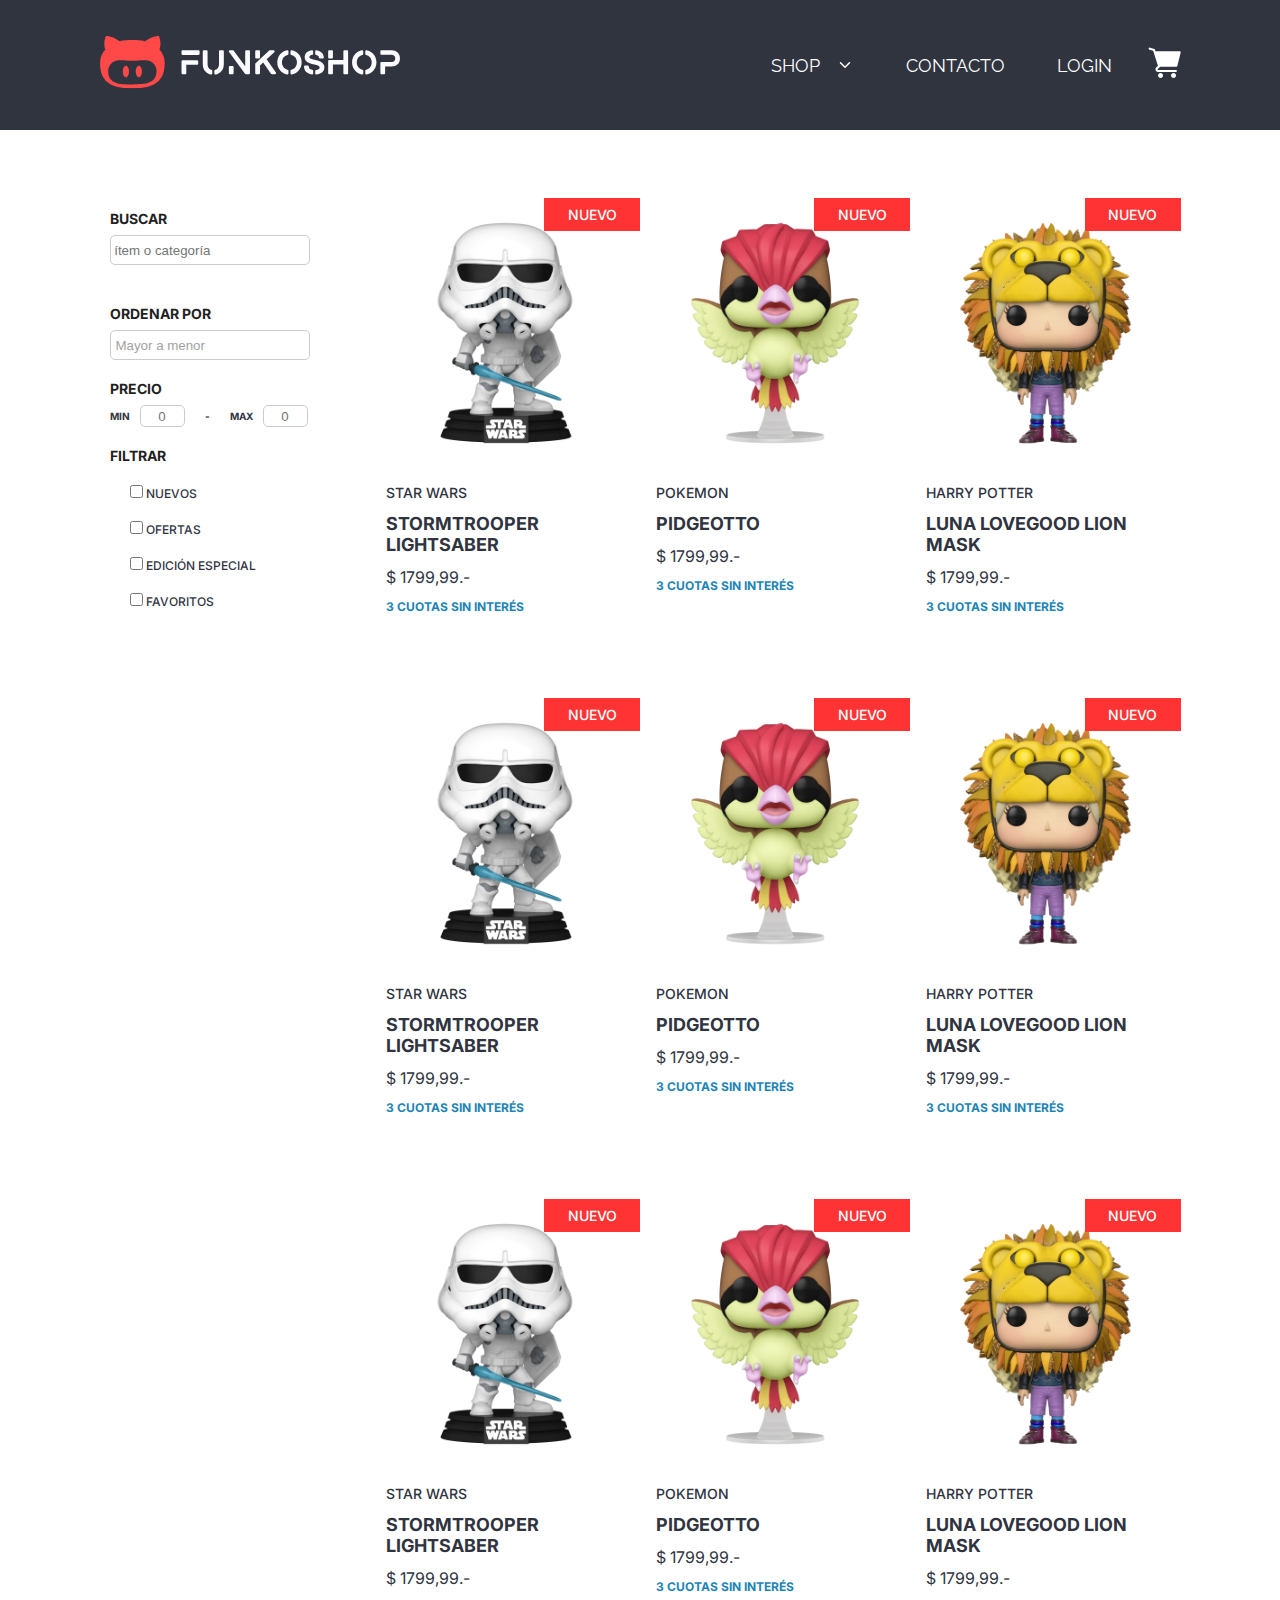
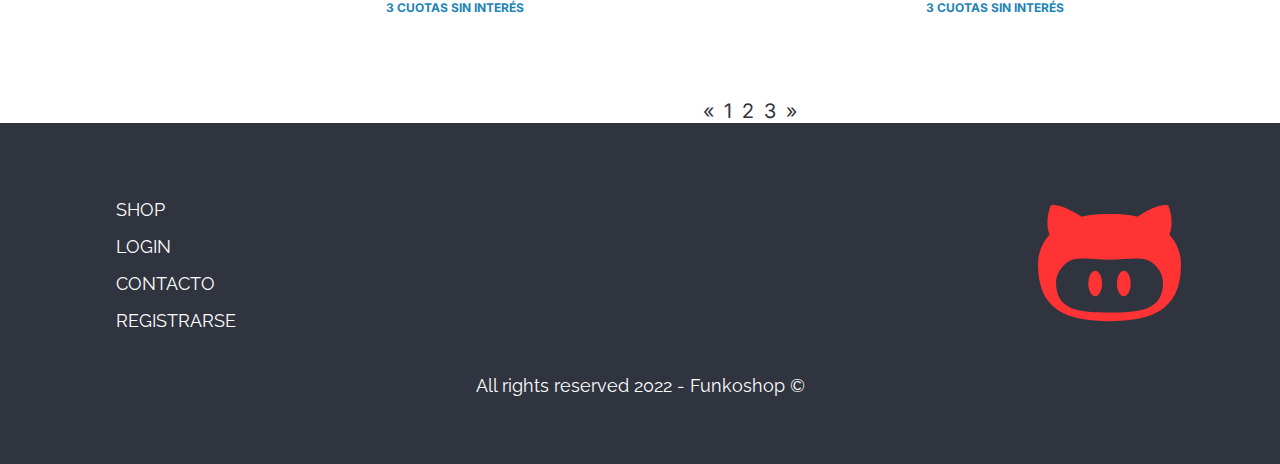
<file: pages/shop/shop.html>
<!DOCTYPE html>
<html lang="en">
<head>
    <meta charset="UTF-8">
    <meta http-equiv="X-UA-Compatible" content="IE=edge">
    <meta name="viewport" content="width=device-width, initial-scale=1.0">
    <title>SHOP</title>
        <link rel="stylesheet" href="/css/animation.css"> 
        <link rel="stylesheet" href="/css/collection.css">
        <link rel="stylesheet" href="/css/footer.css">
        <link rel="stylesheet" href="/css/header.css">
        <link rel="stylesheet" href="/css/hero.css">
        <link rel="stylesheet" href="/css/index.css"> <!-- Normalización -->
        <link rel="stylesheet" href="/css - SHOP/slider.css">
        <link href="https://cdn.jsdelivr.net/npm/bootstrap@5.3.0-alpha3/dist/css/bootstrap.min.css" rel="stylesheet" integrity="sha384-KK94CHFLLe+nY2dmCWGMq91rCGa5gtU4mk92HdvYe+M/SXH301p5ILy+dN9+nJOZ" crossorigin="anonymous">
        <link rel="stylesheet" href="/css - SHOP/pagination.css">
        
    
</head>
<body>
    <!-- Inicio Header -->
    <header>  <!-- Para el color de fondo. -->   
        <nav class="navbar container"> <!-- Voy a utilizar para posicionar los elementos internos y limitarles su crecimiento --> <!-- EL contenido va a ocupar 1200px por la clase container -->
            <picture class="navbar__logo">
                <a href="./index.html">     <!-- Encontrar error de porque no me redirigue a la página index.html -->
                   <img src="/img/branding/logo_light_horizontal.svg" alt="Isologotipo de la Marca Funcoshop">
                </a>
            </picture>
            
            <ul class="navbar__menu">
               <li class="navbar__item with-submenu">
                   <a class="navbar__link with-icon" href="./pages/shop.html"  target="_blank">SHOP<iconify-icon icon="tabler:chevron-down"></iconify-icon>
                    <svg xmlns="http://www.w3.org/2000/svg" width="1em" height="1em" viewBox="0 0 24 24"><path fill="none" stroke="currentColor" stroke-linecap="round" stroke-linejoin="round" stroke-width="2" d="m6 9l6 6l6-6"></path></svg></a> <!-- Al lado de SHOP va a estar nuestro icono -->
                   <ul class="submenu">
                       <li class="submenu__item">
                            <a href="" class="submenu__link">Funkos</a>
                       </li>
                       <li class="submenu__item">
                            <a href="" class="submenu__link">Remeras</a>
                       </li>
                       <li class="submenu__item">
                            <a href="" class="submenu__link">Llaveros</a>
                       </li>
                   </ul>
               </li>
               <li class="navbar__item">
                   <a class="navbar__link" href="./pages/contact.html">CONTACTO</a>
               </li>
               <li class="navbar__item">
                   <a class="navbar__link" href="./pages/login.html">LOGIN</a>
                </li>
               <li class="navbar__item">
                   <a class="navbar__cart" href="./pages/cart.html"><img src="/img/icons/cart-icon.svg" alt="icono de carrito"></a> <!--  -->
               </li>
            </ul>
        </nav>
    </header>  <!-- Fin header -->
   
    <section class="slider container">
         <ul class="slider__items">
            <aside class="formulario">
                <h2 class="formulario__title">BUSCAR</h2>
                <input class="formulario__input" type="text" id="fname" name="fname" placeholder=" ítem o categoría"><br>
                <h2 class="formulario__title">ORDENAR POR</h2>
                <select aria-label="Default select example">
                    <option selected > Mayor a menor</option>
                </select>  
                <!--<input class="formulario__input" type="text" placeholder=" Mayor a menor" ><iconify-icon icon="tabler:chevron-down"></iconify-icon></a> <!-- Al lado de SHOP va a estar nuestro icono -->
                <h2 class="formulario__title">PRECIO</h2> 
               <div class="cantidad">
                    <h4 class="cantidad__hd">MIN</h4> 
                    <input class="cantidad__m" type="number" placeholder="    0">
                    <h4 class="cantidad__-">-</h4>
                    <h4 class="cantidad__hd">MAX</h4>
                    <input class="cantidad__m"type="number" placeholder="    0"> 
               </div>

               <h2 class="formulario__title">FILTRAR</h2> 
               <div class="form-check">
                    <input class="form-check-input" type="checkbox" value="" id="flexCheckDefault">
                    <label class="form-check-label" for="flexCheckDefault">
                    NUEVOS
                    </label>
              </div>
              <div class="form-check">
                    <input class="form-check-input" type="checkbox" value="" id="flexCheckChecked" >
                    <label class="form-check-label" for="flexCheckChecked">
                    OFERTAS
                    </label>
              </div>
              <div class="form-check">
                    <input class="form-check-input" type="checkbox" value="" id="flexCheckChecked" >
                    <label class="form-check-label" for="flexCheckChecked">
                    EDICIÓN ESPECIAL
                    </label>
              </div>
              <div class="form-check">
                    <input class="form-check-input" type="checkbox" value="" id="flexCheckChecked" >
                    <label class="form-check-label" for="flexCheckChecked">
                    FAVORITOS
                    </label>
             </div>
          
            </aside>

            <l1 class="slider__item">
                <article class="card-item">
                    <a class="card-item__link" href="">
                        <picture class="card-item__cover">
                            <span class="card-item__tag">NUEVO</span>   <!-- Contenedor en linea. Sirven para aplicar estilos al texto -->
                            <img  src="/img/star-wars/trooper-1.webp" alt="Figura coleccionable Funko de un Stormtrooper">
                        
                        </picture>
                        <div class="card-item__content">
                            <p class="card-item__licence">STAR WARS</p>
                            <h4 class="card-item__name">STORMTROOPER LIGHTSABER</h4>
                            <p class="card-item__price">$ 1799,99.-</p>
                            <p class="card-item__promo">3 CUOTAS SIN INTERÉS</p>
                        </div>
                   </a>  
                </article>
            </l1>
            <l1 class="slider__item">
                <article class="card-item">
                    <a class="card-item__link" href="">
                        <picture class="card-item__cover">
                            <span class="card-item__tag">NUEVO</span>
                            <img class="card-item__img" src="/img/pokemon/pidgeotto-1.webp" > 
  
                        </picture>
                        <div class="card-item__content">
                            <p class="card-item__licence">POKEMON</p>
                            <h4 class="card-item__name">PIDGEOTTO</h4>
                            <p class="card-item__price">$ 1799,99.-</p>
                            <p class="card-item__promo">3 CUOTAS SIN INTERÉS</p>
                        </div>
                   </a>
                </article>
            </l1>
            <l1 class="slider__item">
                <article class="card-item">
                    <a class="card-item__link" href="">
                        <picture class="card-item__cover">
                            <span class="card-item__tag">NUEVO</span>
                            <img  src="/img/harry-potter/luna-1.webp" alt="Figura coleccionable Funko de Luna Lovegood">
                        </picture>
                        <div class="card-item__content">
                            <p class="card-item__licence">HARRY POTTER</p>
                            <h4 class="card-item__name">LUNA LOVEGOOD LION MASK</h4>
                            <p class="card-item__price">$ 1799,99.-</p>
                            <p class="card-item__promo">3 CUOTAS SIN INTERÉS</p>
                        </div>
                   </a>
                </article>
            </l1>
        </ul>
       
    </section>

<!-- 2° sección -->
<section class="slider container">
      
    <ul class="slider__items1">
        <l1 class="slider__item-1">
            <article class="card-item">
                <a class="card-item__link" href="">
                    <picture class="card-item__cover">
                        <span class="card-item__tag">NUEVO</span>   <!-- Contenedor en linea. Sirven para aplicar estilos al texto -->
                        <img  src="/img/star-wars/trooper-1.webp" alt="Figura coleccionable Funko de un Stormtrooper">
                    
                    </picture>
                    <div class="card-item__content">
                        <p class="card-item__licence">STAR WARS</p>
                        <h4 class="card-item__name">STORMTROOPER LIGHTSABER</h4>
                        <p class="card-item__price">$ 1799,99.-</p>
                        <p class="card-item__promo">3 CUOTAS SIN INTERÉS</p>
                    </div>
               </a>  
            </article>
        </l1>
        <l1 class="slider__item-2">
            <article class="card-item">
                <a class="card-item__link" href="">
                    <picture class="card-item__cover">
                        <span class="card-item__tag">NUEVO</span>
                        <img  src="/img/pokemon/pidgeotto-1.webp" alt="Figura coleccionable Funko de Pidgeotto"> <!-- Foto 1: frente -->
                    </picture>
                    <div class="card-item__content">
                        <p class="card-item__licence">POKEMON</p>
                        <h4 class="card-item__name">PIDGEOTTO</h4>
                        <p class="card-item__price">$ 1799,99.-</p>
                        <p class="card-item__promo">3 CUOTAS SIN INTERÉS</p>
                    </div>
               </a>
            </article>
        </l1>
        <l1 class="slider__item-3">
            <article class="card-item">
                <a class="card-item__link" href="">
                    <picture class="card-item__cover">
                        <span class="card-item__tag">NUEVO</span>
                        <img  src="/img/harry-potter/luna-1.webp" alt="Figura coleccionable Funko de Luna Lovegood">
                    </picture>
                    <div class="card-item__content">
                        <p class="card-item__licence">HARRY POTTER</p>
                        <h4 class="card-item__name">LUNA LOVEGOOD LION MASK</h4>
                        <p class="card-item__price">$ 1799,99.-</p>
                        <p class="card-item__promo">3 CUOTAS SIN INTERÉS</p>
                    </div>
               </a>
            </article>
        </l1>
    </ul>
</section>

<!-- 3° SECCIÓN -->
<section class="slider container">
      
    <ul class="slider__items1">
        <l1 class="slider__item-1">
            <article class="card-item">
                <a class="card-item__link" href="">
                    <picture class="card-item__cover">
                        <span class="card-item__tag">NUEVO</span>   <!-- Contenedor en linea. Sirven para aplicar estilos al texto -->
                        <img  src="/img/star-wars/trooper-1.webp" alt="Figura coleccionable Funko de un Stormtrooper">
                    
                    </picture>
                    <div class="card-item__content">
                        <p class="card-item__licence">STAR WARS</p>
                        <h4 class="card-item__name">STORMTROOPER LIGHTSABER</h4>
                        <p class="card-item__price">$ 1799,99.-</p>
                        <p class="card-item__promo">3 CUOTAS SIN INTERÉS</p>
                    </div>
               </a>  
            </article>
        </l1>
        <l1 class="slider__item-2">
            <article class="card-item">
                <a class="card-item__link" href="">
                    <picture class="card-item__cover">
                        <span class="card-item__tag">NUEVO</span>
                        <img  src="/img/pokemon/pidgeotto-1.webp" alt="Figura coleccionable Funko de Pidgeotto"> <!-- Foto 1: frente -->
                    </picture>
                    <div class="card-item__content">
                        <p class="card-item__licence">POKEMON</p>
                        <h4 class="card-item__name">PIDGEOTTO</h4>
                        <p class="card-item__price">$ 1799,99.-</p>
                        <p class="card-item__promo">3 CUOTAS SIN INTERÉS</p>
                    </div>
               </a>
            </article>
        </l1>
        <l1 class="slider__item-3">
            <article class="card-item">
                <a class="card-item__link" href="">
                    <picture class="card-item__cover">
                        <span class="card-item__tag">NUEVO</span>
                        <img  src="/img/harry-potter/luna-1.webp" alt="Figura coleccionable Funko de Luna Lovegood">
                    </picture>
                    <div class="card-item__content">
                        <p class="card-item__licence">HARRY POTTER</p>
                        <h4 class="card-item__name">LUNA LOVEGOOD LION MASK</h4>
                        <p class="card-item__price">$ 1799,99.-</p>
                        <p class="card-item__promo">3 CUOTAS SIN INTERÉS</p>
                    </div>
               </a>
            </article>
        </l1>
    </ul>
</section>

<!-- Creación del deslizable -->
<!-- <nav aria-label="Page navigation example">
    <ul class="pagination container">
        <li class="page-item">
            <a class="page-link" href="#" aria-label="Previous">
            <span aria-hidden="true">&laquo;</span>
            </a>
        </li>
        <li class="page-item">
            <input class="pagination__input" placeholder="1">
            <input class="pagination__input" placeholder="2">
            <input class="pagination__input" placeholder="...">
            <input class="pagination__input" placeholder="9">
            <input class="pagination__input" placeholder="10">
        </li>
        <li class="page-item">
            <a class="page-link" href="#" aria-label="Next">
            <span aria-hidden="true">&raquo;</span>
            </a>
        </li>
    </ul>
  </nav> -->

  <nav aria-label="Page navigation example">
  <ul class="pagination">
    <li class="page-item">
      <a class="page-link" href="#" aria-label="Previous">
        <span aria-hidden="true">&laquo;</span>
      </a>
    </li>
    <li class="page-item"><a class="page-link" href="#">1</a></li>
    <li class="page-item"><a class="page-link" href="#">2</a></li>
    <li class="page-item"><a class="page-link" href="#">3</a></li>
    <li class="page-item">
      <a class="page-link" href="#" aria-label="Next">
        <span aria-hidden="true">&raquo;</span>
      </a>
    </li>
  </ul>
</nav>

  <footer class="footer">
    <nav class="navbar container">
        <ul clas="navbar__items">
            <li class="navbar__item">
                <a class="navbar__link" href="/pages/shop.html">SHOP</a>
            </li>
            <li class="navbar__item">
                <a class="navbar__link" href="/pages/register.html">LOGIN</a>
            </li>
            <li class="navbar__item">
                <a class="navbar__link" href="/pages/login.html">CONTACTO</a>
            </li>
            <li class="navbar__item">
                <a class="navbar__link" href="/pages/contacto.html">REGISTRARSE</a>
            </li>
        </ul>
        <picture>
            <img src="/img/branding/isotype.svg" alt="Isotipo de la marca Funkoshop">
        </picture>
    </nav> 
    <p class="footer__copy">All rights reserved 2022 - Funkoshop &copy;</p>
</footer>
  
  
<script src="https://cdn.jsdelivr.net/npm/bootstrap@5.3.0-alpha3/dist/js/bootstrap.bundle.min.js" integrity="sha384-ENjdO4Dr2bkBIFxQpeoTz1HIcje39Wm4jDKdf19U8gI4ddQ3GYNS7NTKfAdVQSZe" crossorigin="anonymous"></script> 
</body>
</html>
</file>
<file: css/animation.css>
/* Animación */
@keyframes animacion{
    0%{
        opacity: 0;
    }
    100%{
        opacity: 1;
    }
}
</file>
<file: css/collection.css>
/* COLLECCIONES */

.collection{
    display:grid;
    grid-template-columns: repeat(2, 1fr); /* Creacion de dos columnas 50 y 50 */
    align-items: center;
    padding: var(--spacing-16) 0;
}

.collection:nth-child(2) .collection__cover{
    order: -1;      /* La imagen pasa a la izquierda */
}

.collection__content{
    display: flex;
    flex-direction: column;
    gap: var(--spacing-24);
    align-items: start; 
}

.collection__title{
    font-family: var(--alternative-font);
    font-size: var(--font-display);
    font-weight: 500;
}

.collection__text{
    font-family: var(--alternative-font);
    font-size: var(--font-large);
    font-weight: 300;
    border-bottom: 2px solid var(--primart-solid);  
    padding-bottom: var(--spacing-20);
}

.collection__link{
    display: inline-block;
    font-size: var(--font-medium);
    background-color: var(--dark-bg-solid);
    color: var(--light-font-solid);
    padding: var(--spacing-16) var(--spacing-36);
    border-radius: 50px;
    font-weight: 500;
    transition: background .3s ease-in-out;
}
/* Siempre que haya un hover poner la transicion correspondiente*/
.collection__link:hover{
    background-color: var(--primart-solid);
}
</file>
<file: css/footer.css>
/* FOOTER */

.footer{
    background-color: var(--dark-bg-solid);
    padding: var(--spacing-68);
}

.footer__copy{
    text-align: center;
    margin-top: var(--spacing-36);
}
</file>
<file: css/header.css>
/* HEADER: ETIQUETA PADRE */    /* Escribo todos los estilos para el HEADER */

header{
    background-color: var(--dark-bg-solid);
    padding: var(--spacing-36); /* Me toma los 1200px */
}

.navbar{
    display: flex;
    justify-content: space-between; /* Alinea el contenido */
    align-items: center;    /* Centro el contenido */

}

.navbar__logo{          
    max-width: 300px;   
}

.navbar__menu{
    display: flex;
    align-items: center;
    gap: var(--spacing-20); /* Separa los elementos */
    
}    

.navbar__link{  /* Le doy estilos a los enlaces */
    font-size: var(--font-medium);
    padding: var(--spacing-8) var(--spacing-16);
    display: inline-block;
    transition: background .3s ease-in-out;
    position: relative; /* El padre tiene que tener esa posicion para que el hijo se posicione de manera absoluta*/
    text-decoration: none;
    color:rgb(255, 255, 255);
}

.navbar__link:hover{
    background-color: var(--primary-900);
    text-decoration: none;
}

.with-icon{
    display: flex;
    align-items: center;
    gap: var(--spacing-8);
}

.with-submenu:hover .submenu{
    display: block;    
}

.submenu{
    display: none;
    width: 300px;
    position: absolute;         
    background-color: var(--dark-bg-solid); 
    z-index: 3;
    
}

.submenu__link{
    display: block;
    padding: var(--spacing-8) var(--spacing-16);
    font-size: var(--font-medium);
    text-decoration: none;
    color: rgb(255, 255, 255);
}

.submenu__link:hover{
    background-color: var(--primary-900);
    transition: background .3s ease-in-out;
}
</file>
<file: css/hero.css>
/* HERO */

.hero{
    background-image: url(../img/funkos-banner.webp);
    padding: var(--spacing-128);
    background-size: cover;  /* Me agranda la imagen para que no se corte */
    background-attachment: fixed; /* Me sigue la imagen cuando hago scroll */
    position: relative;
}

.hero::before{      /* Pseudoclase before es antes. Vamos a querer que entre la imagen y el texto colocar una capa nueva */
    content: "";
    background-color: rgba(0,0,0,0);
    background-position: top;   
    position: absolute;
    width: 100%;
    height: 100%;
    top: 0;
    left: 0;
    backdrop-filter: blur(2px) brightness(.9); /* La propiedad CSS de filtro de fondo le permite aplicar efectos gráficos como desenfoque o cambio de color al área detrás de un elemento. */

}

.hero__content{
    display: flex;
    flex-direction: column;
    gap: var(--spacing-20); /* Distancia entre los elementos */
    align-items: start; /* Por defecto aparece el Stretch debido a toma todo el espacio disponible */
    z-index: 2;
    position: relative;
    width: 100%;
}

.hero__title{
    font-family: var(--alternative-font);
    font-size: var(--font-jumbo);
    color: var(--light-font-solid);
}

.hero__text{
    font-family: var(--alternative-font);
    color: var(--light-font-solid);
    font-size: var(--font-medium);
}

.hero__link{
    display: inline-block;
    font-size: var(--font-medium);
    background-color: var(--light-font-solid);
    padding: var(--spacing-12) var(--spacing-68);
    border-radius: 50px;
    font-weight: 500;
    transition: all .3s ease-in-out;
    
}

.hero__link:hover{
    background-color: var(--primary-900);
    color: var(--light-font-solid);
}
</file>
<file: css - SHOP/slider.css>
/* SLIDER */

.slider{
    display: flex;
    flex-direction: column;
    gap: var(--spacing-36);
    margin: var(--spacing-68) auto;
}


.slider__title{
    font-family: var(--alternative-font);
    font-size: 4.6rem;
    /* text-transform: uppercase; Pone todo en mayúscula */
   

}

.slider__items{
    display: grid;
    grid-template-columns: repeat(4,1fr); 
    /* align-items: end;
   justify-items: center; */
}

.card-item__cover{
    display: flex;
    position:relative;
}

.card-item__tag{
    font-family: var(--base-font);
    font-size: 1.4rem;
    font-weight: 500;
    background-color: var(--primart-solid);
    color: var(--light-font-solid);
    padding: var(--spacing-8) var(--spacing-12);
    position: absolute;
    right: 0;
    width: 9.6rem;
    text-align: center;
}

.card-item__cover img{
   animation: animacion 1.7s;   /* Cada vez que aparece tiene un desvanecimiento la imagen */
}

.card-item__img--back{
    display: none;
}

.card-item__cover:hover .card-item__img--back{
    display: block;
}

.card-item__cover:hover .card-item__img--front{
    display: none;
}

.card-item__content{
    display: flex;
    flex-direction: column;
    gap: var(--spacing-12);
    padding: var(--spacing-16);
}

 .card-item__licence{
    
    font-size: 1.4rem;
    font-weight: 500;
}

.card-item__name{
    font-size: 1.8rem;
    font-weight: 700;
}

.card-item__price{
   
    font-size: 1.6rem;
    font-weight: 400;
}

.card-item__promo{
    font-size: 1.2rem;
    color: var(--secondary-solid);
    font-weight: 700;
}

.card-item__cover{
    display: flex;
}

/* FORMULARIO - ASIDE */

.formulario{
   display: flex;
   flex-direction: column;
   gap: .8rem;
   padding-left: 1rem;

}

.formulario__title{
    font-family: var(--base-font);
    font-size: var( --font-xsmall);
    color:  var(--dark-solid);
    padding-top: 1.2rem;
    
}

.formulario__input{
    width: 200px;
    height: 30px;
    border: 1px solid #ccc;
    border-radius: 5px;
    color: #a2a2a2;
    background-color: #fff;
    
}

select {
    width: 200px;
    height: 30px;
    border: 1px solid #ccc;
    border-radius: 5px;
    padding: 5px;
    font-size: 13.3px;
    color: #a2a2a2;
    background-color: #fff;
    appearance: none;
    background-image: url("https://e7.pngegg.com/pngimages/142/367/png-clipart-arrow-icon-down-arrow-blue-web-design-thumbnail.png");
    background-repeat: no-repeat;
    background-position: right center;
    background-size: contain;
    cursor: pointer;
}

.cantidad{
    display: flex;
    flex-direction: row;
    align-items: center;
}



.cantidad__hd{
    padding-right: 1rem;
    font-family: var(--base-font);
}

/* .cantidad__hd::-webkit-input-placeholder {
    text-align: center;
    line-height: 100px;
} */

.cantidad__m{
    width: 45px;
    height: 22px;
    margin-right: 2rem;
    border-radius: 5px;
    border: 1px solid #ccc;
    font-size: 13.3px;
    align-content: center;
}

.cantidad__m::-webkit-input-placeholder {
    text-align: center;
    line-height: 100px;
}

.cantidad__-{
    padding-right: 2rem;
}

.form-check{
    font-family: var(--base-font);
    font-weight: 500;
    font-size: 1.2rem;
    padding-left: 2rem;
    padding-top: 1.23rem;
}

/* 2° sección */

.slider__items1{
    display: grid;
    grid-template-columns: repeat(4,1fr); 
}

.slider__items1 .slider__item-1{
    grid-column-start: 2;
    grid-column-end: 3;
}

.slider__items1 .slider__item-2{
    grid-column-start: 3;
    grid-column-end: 4;
}

.slider__items1 .slider__item-3{
    grid-column-start: 4;
    grid-column-end: 5;
}
</file>
<file: css - SHOP/pagination.css>
/* Creación del deslizable */

.pagination{
    display: flex;
    justify-content: center;
    align-items: center;
    gap:1rem;
    margin-left: 22rem;
    cursor: pointer;
}

/* .pagination__input{
    font-family: var(--base-font);
    font-style: normal;
    font-weight: 100;
    font-size: var(--spacing-16);
    line-height: 20px;
    width: 44px;
    text-align: center;
    margin-bottom: 0.2rem;
    border: 1px solid var(--primart-solid);
    height: 44px;
    border-radius: 1rem;
    gap: 4rem;
} */
</file>
<file: css/index.css>
/* Normalización: Nos ayuda a resetiar los estilos. Lo que el navegador pone */
@import url('https://fonts.googleapis.com/css2?family=Inter:wght@300;400;500;600;700&family=Raleway:wght@300;400;500;600;700&display=swap'); /* Importado de Google Fonts */

:root{          /* En esta parte colocamos las variables. Ventaja: Puedo utilizarlas al mismo tiempo */
    --primart-solid: #FF3333;
    --primary-900: rgba(255, 51, 51, 0.9);  /* Le agregamos transparencia de 900% que sería 0.9 */
    --primary-500: rgba(255, 51, 51, 0.5);  
    --primary-300: rgba(255, 51, 51, 0.3);  
    
    --secondary-solid: #1D84B5;
    --secundary-900: rgba(29, 132, 181, 0.9);
    --secundary-500: rgba(29, 132, 181, 0.5);
    --secundary-300: rgba(29, 132, 181, 0.3);

    --dark-solid: #1F1F1F;
    --dark-900: rgba(31, 31, 31, 0.9);
    --dark-500: rgba(31, 31, 31, 0.5);
    --dark-300: rgba(31, 31, 31, 0.3);

    --dark-bg-solid: #30343F; /* Color de fondo */
    --light--bg-solid: #FAFAFF;
    --light-font-solid: #FFFFFF;

    /* Tipografias */
    --base-font: "Inter", sans-serif;  /* tipografia base de todo el sitio  */
    --alternative-font: "Raleway",sans-serif;  /* tipografia para darle contraste */

    /* Font Size */
    --font-display: 4.6em;  /* En algunos escenarios el em vale distinto */
    --font-jumbo: 3.8em;
    --font-xlarge: 3em;
    --font-large: 2.4em;
    --font-medium: 1.8em;
    --font-small: 1.6em;
    --font-xsmall: 1.4em;
    

    /* Rellenos o margenes */
    --spacing-128: 12.8rem;
    --spacing-68: 6.8rem;
    --spacing-36: 3.6rem;
    --spacing-28: 2.8rem;
    --spacing-24: 2.4rem;
    --spacing-20: 2rem;
    --spacing-16: 1.6rem;
    --spacing-12: 1.2rem;
    --spacing-8: 0.8rem;
}

*,::before,::after{
  margin: 0;
  padding: 0;
  box-sizing: border-box; /* Como se comportan tanto los margenes como los rellenos que vamos a utilizar para calcular el ancho y alto de los elementos */
  /* Si usamos content-box cualquier elemento se va a ver modificado */
}

html{
    font-family: var(--base-font);
    font-size: 62.5%;   /* El tamaño por defecto es de 16px. Por lo tanto 1em equivale a 10px */
    color: var(--dark-bg-solid);
    box-sizing: inherit;
}

a{
    text-decoration: none;  /* Todos mis enlaces no tienen subrayado */
    font-size: 2em;
    font-family: inherit;
    color: inherit;  /* Siempre tome el color heredado. En este caso sería el negro que es el que defini en el html */
}

header,
footer{
    font-family: var(--alternative-font);
    color:var(--light-font-solid);
}
ul, ol{
    list-style-type: none; /* Para que nosotros podamos elegirlos por nuestra cuenta */
}

p{
    font-size: 1.8em;
}

img{            /* etiqueta en linea */
    width: 100%;        /* Siempre tiene el 100% ancho del contenedor padre */

}

.container{
    max-width: 108.1rem;
    margin: 0 auto;
}
</file>
